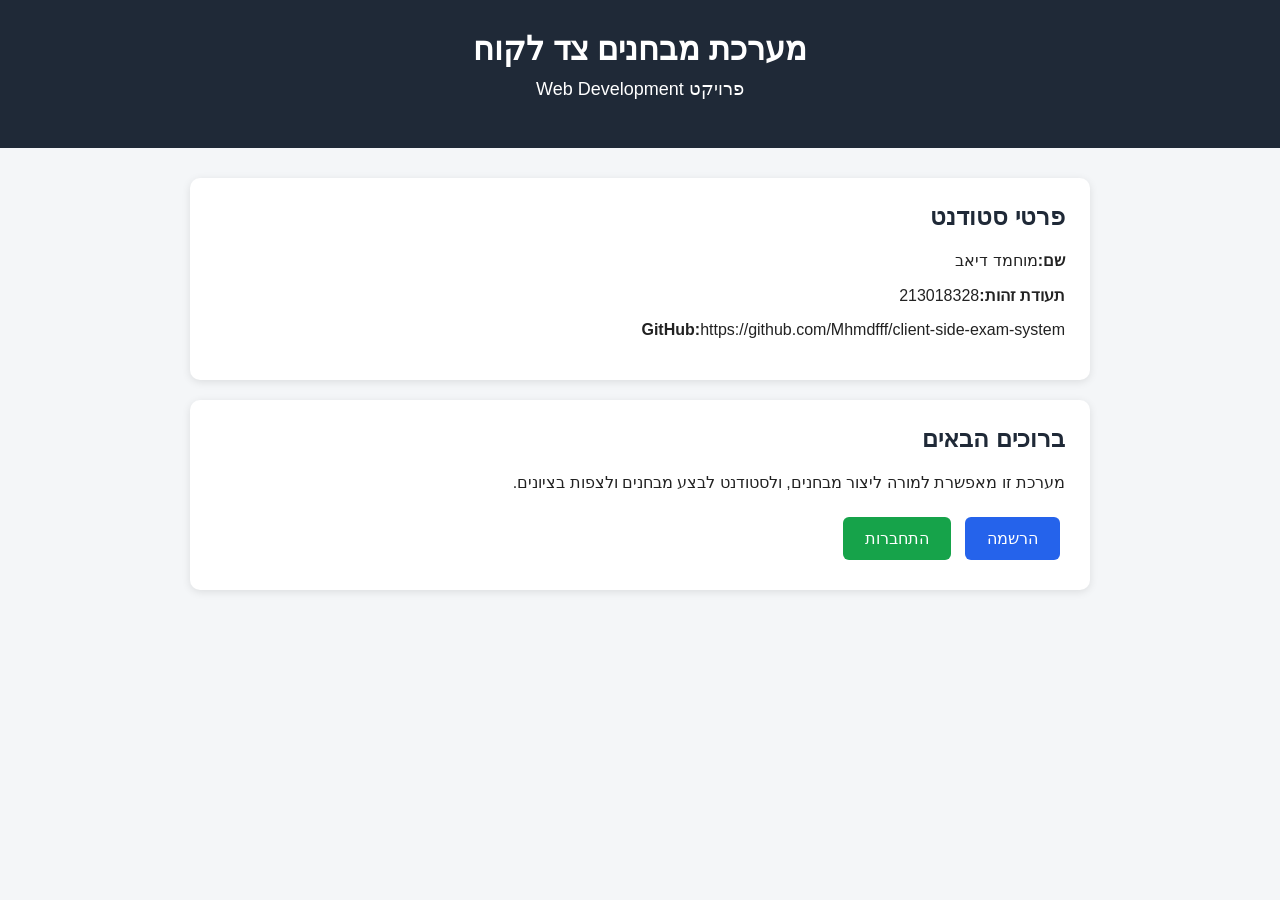
<file: index.html>
<!DOCTYPE html>
<html lang="he" dir="rtl">
<head>
  <meta charset="UTF-8">
  <meta name="viewport" content="width=device-width, initial-scale=1.0">
  <title>מערכת מבחנים צד לקוח</title>

  <link rel="stylesheet" href="css/style.css">
</head>
<body>

  <header class="main-header">
    <h1>מערכת מבחנים צד לקוח</h1>
    <p>פרויקט Web Development</p>
  </header>

  <main class="container">

    <section class="card">
      <h2>פרטי סטודנט</h2>
      <p><strong>שם:</strong>מוחמד דיאב</p>
      <p><strong>תעודת זהות:</strong>213018328</p>
      <p><strong>GitHub:</strong>https://github.com/Mhmdfff/client-side-exam-system</p>
    </section>

    <section class="card">
      <h2>ברוכים הבאים</h2>
      <p>
        מערכת זו מאפשרת למורה ליצור מבחנים, ולסטודנט לבצע מבחנים ולצפות בציונים.
      </p>

      <div class="buttons">
        <a href="register.html" class="btn">הרשמה</a>
        <a href="login.html" class="btn btn-secondary">התחברות</a>
      </div>
    </section>

  </main>

  <script type="module" src="js/app.js"></script>
</body>
</html>
</file>
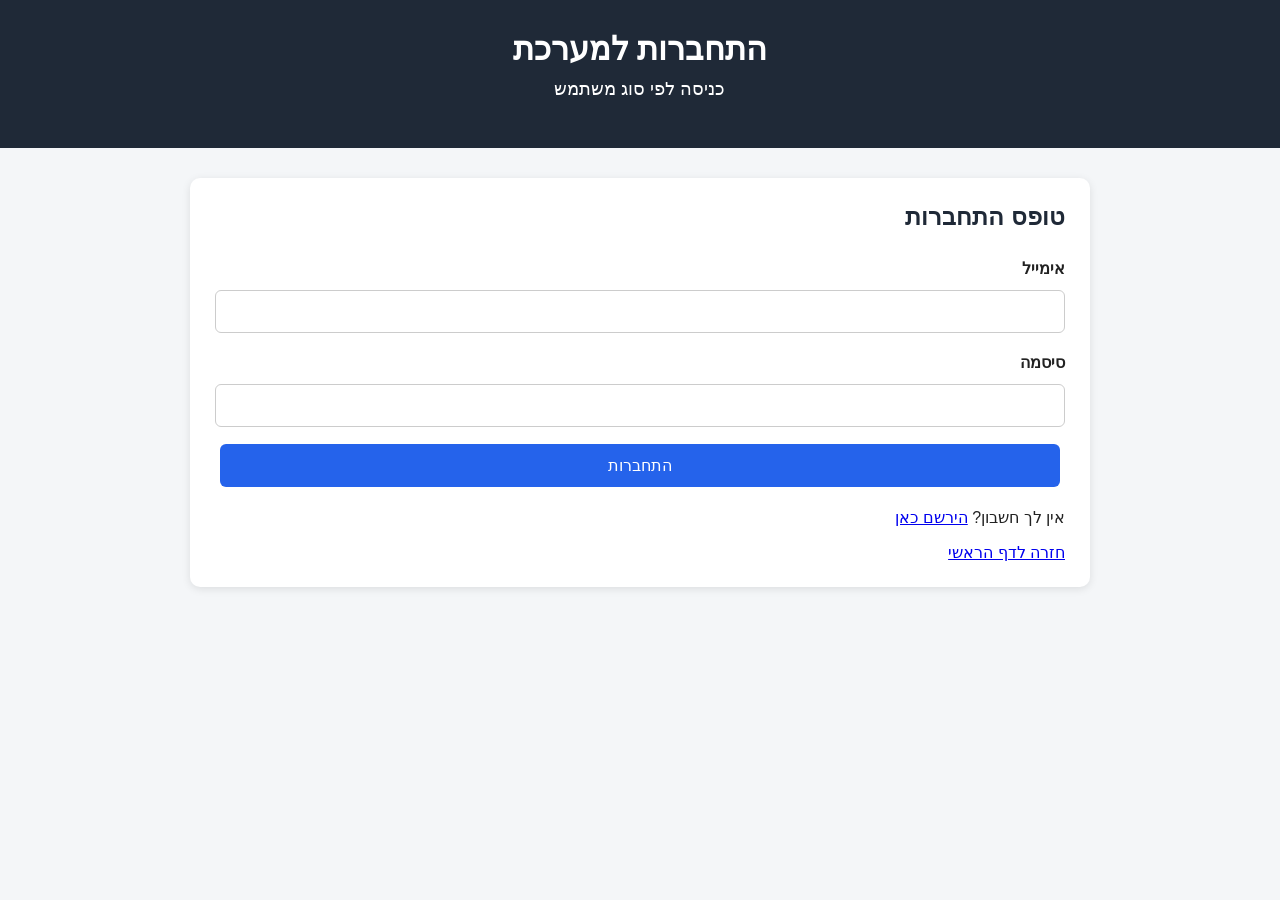
<file: exam-details.html>
<!DOCTYPE html>
<html lang="he" dir="rtl">
<head>
  <meta charset="UTF-8">
  <meta name="viewport" content="width=device-width, initial-scale=1.0">
  <title>פרטי מבחן</title>
  <link rel="stylesheet" href="css/style.css">
</head>
<body>

  <header class="main-header">
    <h1>פרטי מבחן</h1>
    <p>ניהול מבחן ושאלות</p>
  </header>

  <main class="container">

    <section class="card">
      <h2>מידע כללי</h2>

      <form id="editExamForm">
        <label>ID מבחן</label>
        <input type="text" id="examId" disabled>

        <label>שם המבחן</label>
        <input type="text" id="examTitle" required>

        <label>תיאור</label>
        <textarea id="examDescription" required></textarea>

        <label>קטגוריה</label>
        <input type="text" id="examCategory" required>

        <label>קוד למציאת מבחן</label>
        <input type="text" id="examCode" required>

        <label>משך זמן בדקות</label>
        <input type="number" id="examDuration" min="1" required>

        <button type="submit" class="btn">שמור שינויים</button>
        <a href="teacher-dashboard.html" class="btn btn-secondary">חזרה לדף מורה</a>
      </form>
    </section>

    <section class="card">
      <h2>הוספת שאלה</h2>

      <form id="addQuestionForm">
        <label>טקסט השאלה</label>
        <textarea id="questionText" required></textarea>

        <label>תשובה 1</label>
        <input type="text" id="option1" required>

        <label>תשובה 2</label>
        <input type="text" id="option2" required>

        <label>תשובה 3</label>
        <input type="text" id="option3" required>

        <label>תשובה 4</label>
        <input type="text" id="option4" required>

        <label>התשובה הנכונה</label>
        <select id="correctAnswer" required>
          <option value="0">תשובה 1</option>
          <option value="1">תשובה 2</option>
          <option value="2">תשובה 3</option>
          <option value="3">תשובה 4</option>
        </select>

        <button type="submit" class="btn">הוסף שאלה</button>
      </form>
    </section>

    <section class="card">
      <h2>שאלות המבחן</h2>
      <div id="questionsList"></div>
    </section>
    <section class="card">
      <h2>תוצאות תלמידים</h2>
      <div id="examResultsList"></div>
    </section>
  </main>

  <script type="module" src="js/examDetails.js"></script>
</body>
</html>
</file>
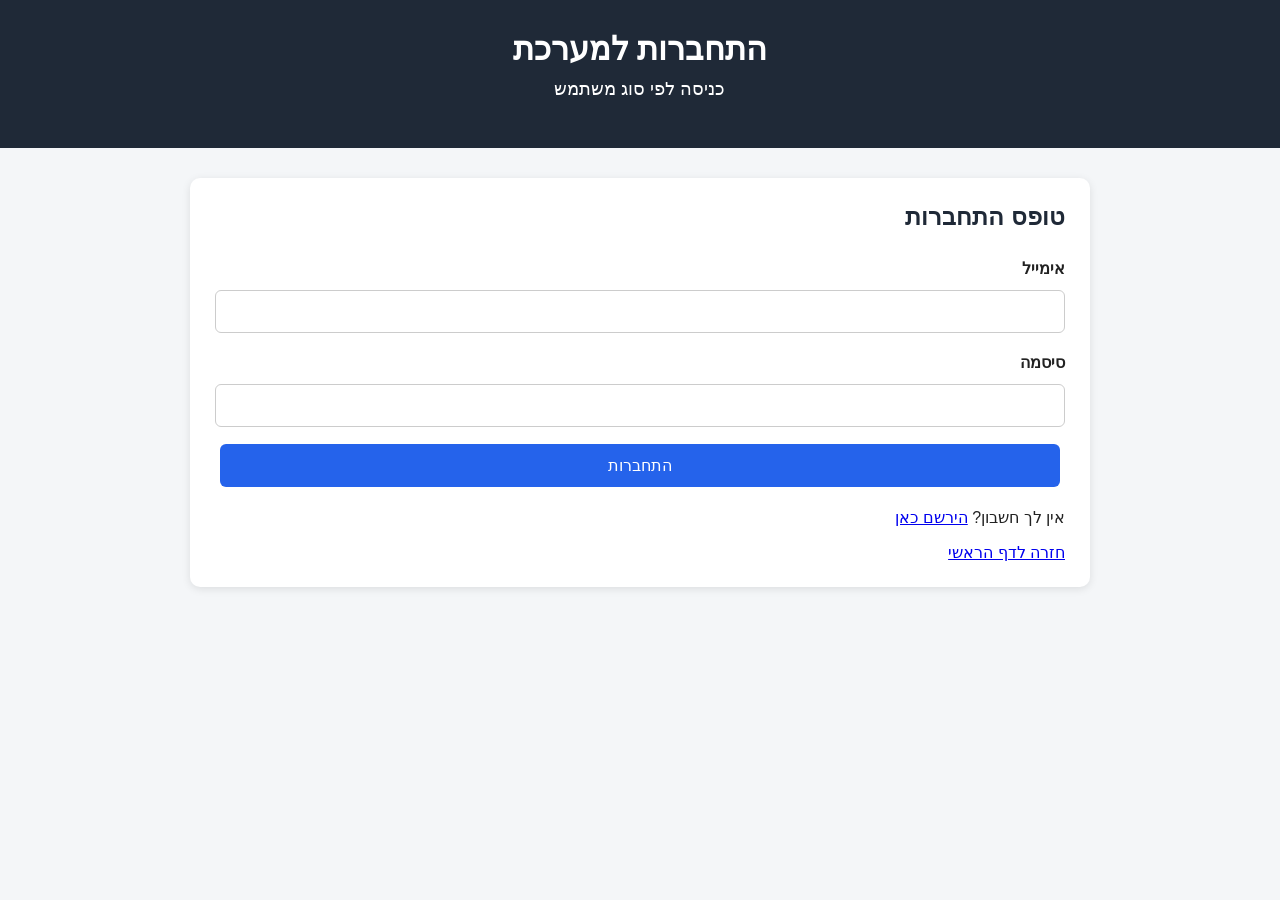
<file: login.html>
<!DOCTYPE html>
<html lang="he" dir="rtl">
<head>
  <meta charset="UTF-8">
  <meta name="viewport" content="width=device-width, initial-scale=1.0">
  <title>התחברות</title>
  <link rel="stylesheet" href="css/style.css">
</head>
<body>

  <header class="main-header">
    <h1>התחברות למערכת</h1>
    <p>כניסה לפי סוג משתמש</p>
  </header>

  <main class="container">
    <section class="card">
      <h2>טופס התחברות</h2>

      <form id="loginForm" autocomplete="off">
        <label>אימייל</label>
        <input type="email" id="email" required autocomplete="off" value="">

        <label>סיסמה</label>
        <input type="password" id="password" required autocomplete="new-password" value="">

        <button type="submit" class="btn">התחברות</button>
      </form>

      <p>
        אין לך חשבון?
        <a href="register.html">הירשם כאן</a>
      </p>

      <a href="index.html">חזרה לדף הראשי</a>
    </section>
  </main>

  <script type="module" src="js/auth.js"></script>
</body>
</html>
</file>
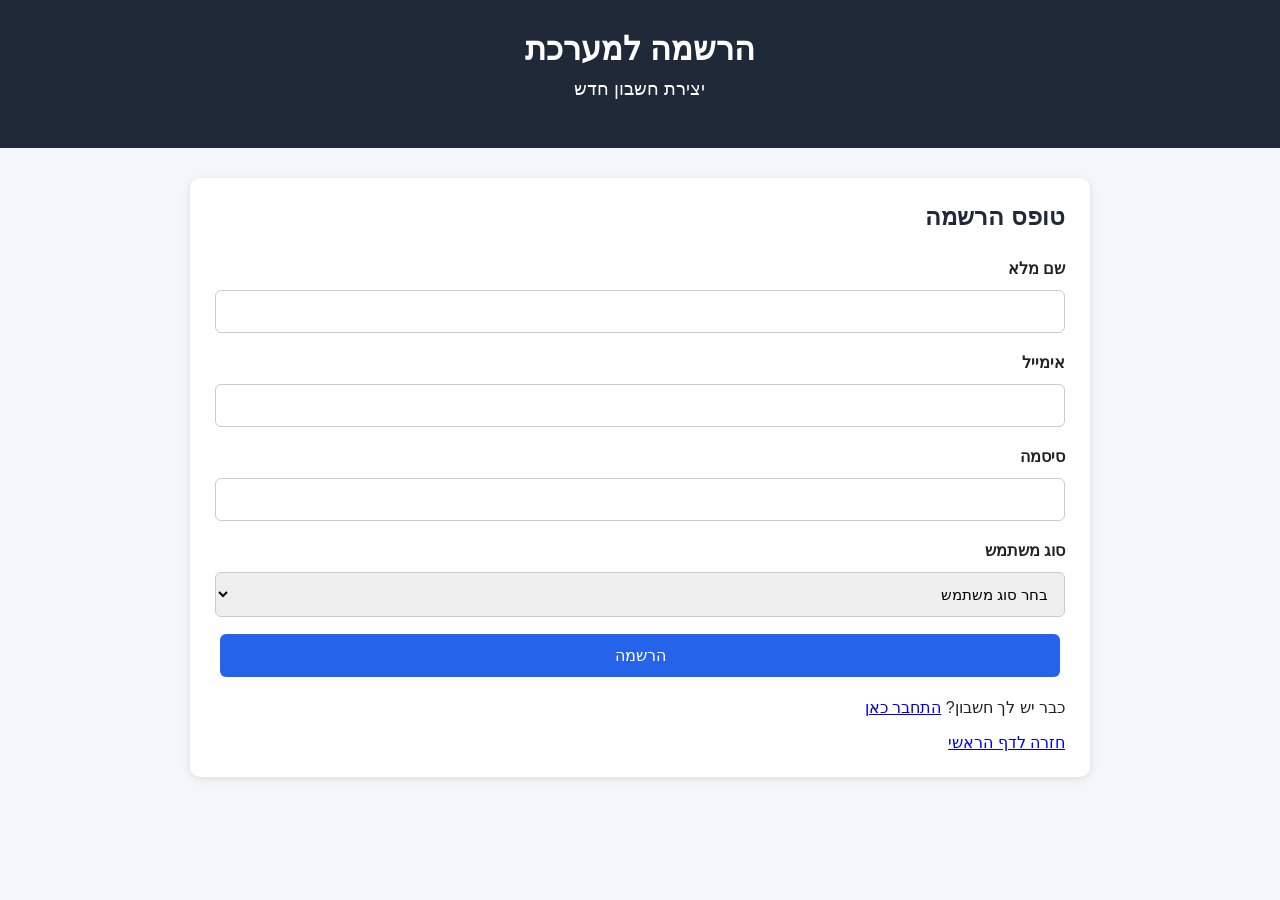
<file: register.html>
<!DOCTYPE html>
<html lang="he" dir="rtl">
<head>
  <meta charset="UTF-8">
  <meta name="viewport" content="width=device-width, initial-scale=1.0">
  <title>הרשמה</title>
  <link rel="stylesheet" href="css/style.css">
</head>
<body>

  <header class="main-header">
    <h1>הרשמה למערכת</h1>
    <p>יצירת חשבון חדש</p>
  </header>

  <main class="container">
    <section class="card">
      <h2>טופס הרשמה</h2>

      <form id="registerForm">
        <label>שם מלא</label>
        <input type="text" id="name" required>

        <label>אימייל</label>
        <input type="email" id="email" required>

        <label>סיסמה</label>
        <input type="password" id="password" required minlength="4">

        <label>סוג משתמש</label>
        <select id="role" required>
          <option value="">בחר סוג משתמש</option>
          <option value="teacher">מורה</option>
          <option value="student">סטודנט</option>
        </select>

        <button type="submit" class="btn">הרשמה</button>
      </form>

      <p>
        כבר יש לך חשבון?
        <a href="login.html">התחבר כאן</a>
      </p>

      <a href="index.html">חזרה לדף הראשי</a>
    </section>
  </main>

  <script type="module" src="js/auth.js"></script>
</body>
</html>
</file>
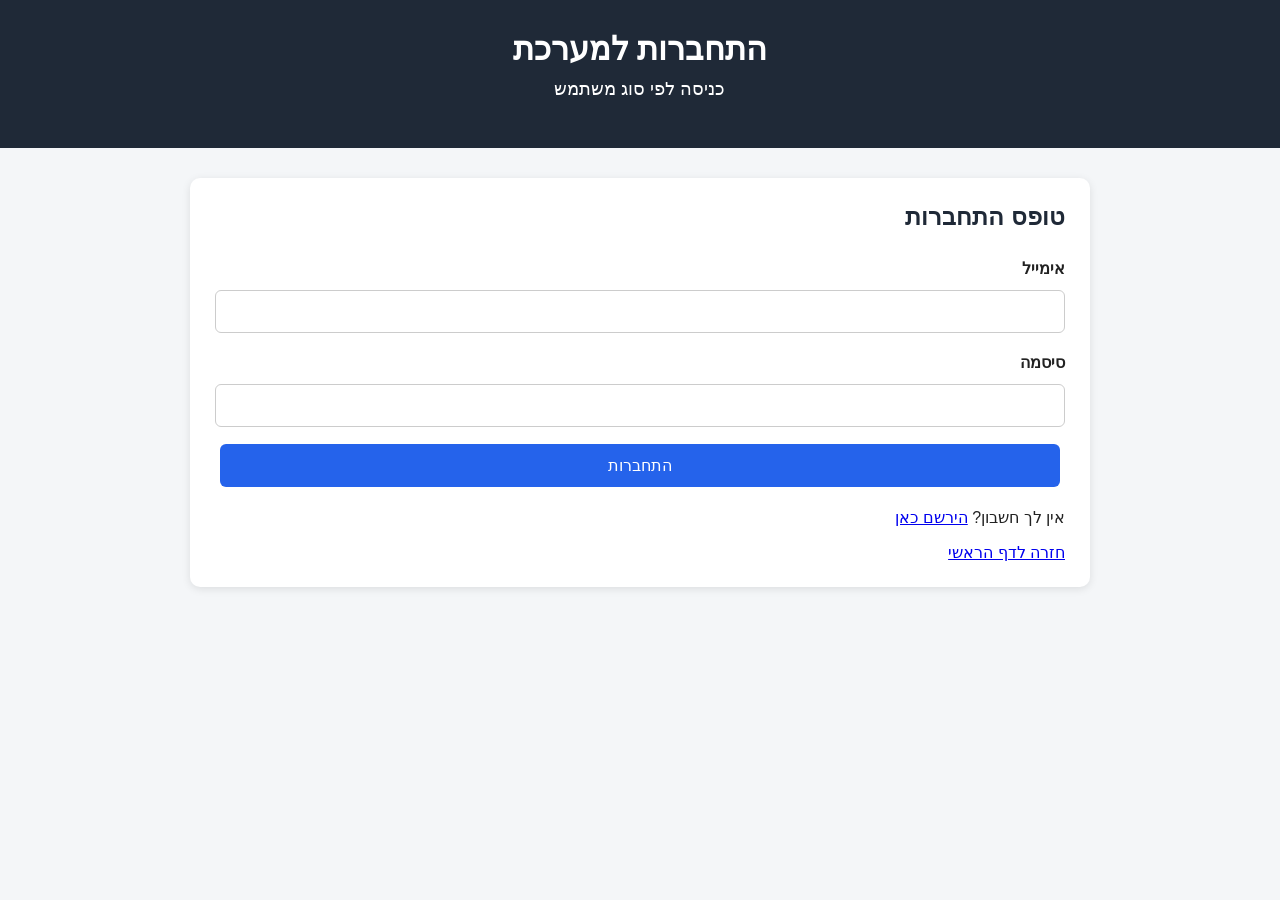
<file: search-exam.html>
<!DOCTYPE html>
<html lang="he" dir="rtl">
<head>
  <meta charset="UTF-8">
  <meta name="viewport" content="width=device-width, initial-scale=1.0">
  <title>חיפוש מבחן</title>
  <link rel="stylesheet" href="css/style.css">
</head>
<body>

  <header class="main-header">
    <h1>חיפוש מבחן</h1>
    <p>חיפוש לפי שם מבחן, קוד מבחן או קטגוריה</p>
  </header>

  <main class="container">

    <section class="card">
      <h2>חפש מבחן</h2>

      <form id="searchExamForm">
        <label>שם / קוד / קטגוריה</label>
        <input type="text" id="searchInput" placeholder="לדוגמה: JS101 או JavaScript" required>

        <button type="submit" class="btn">חפש</button>
        <a href="student-dashboard.html" class="btn btn-secondary">חזרה לדף סטודנט</a>
      </form>
    </section>

    <section class="card">
      <h2>תוצאות חיפוש</h2>
      <div id="searchResults"></div>
    </section>

  </main>

  <script type="module" src="js/searchExam.js"></script>
</body>
</html>
</file>
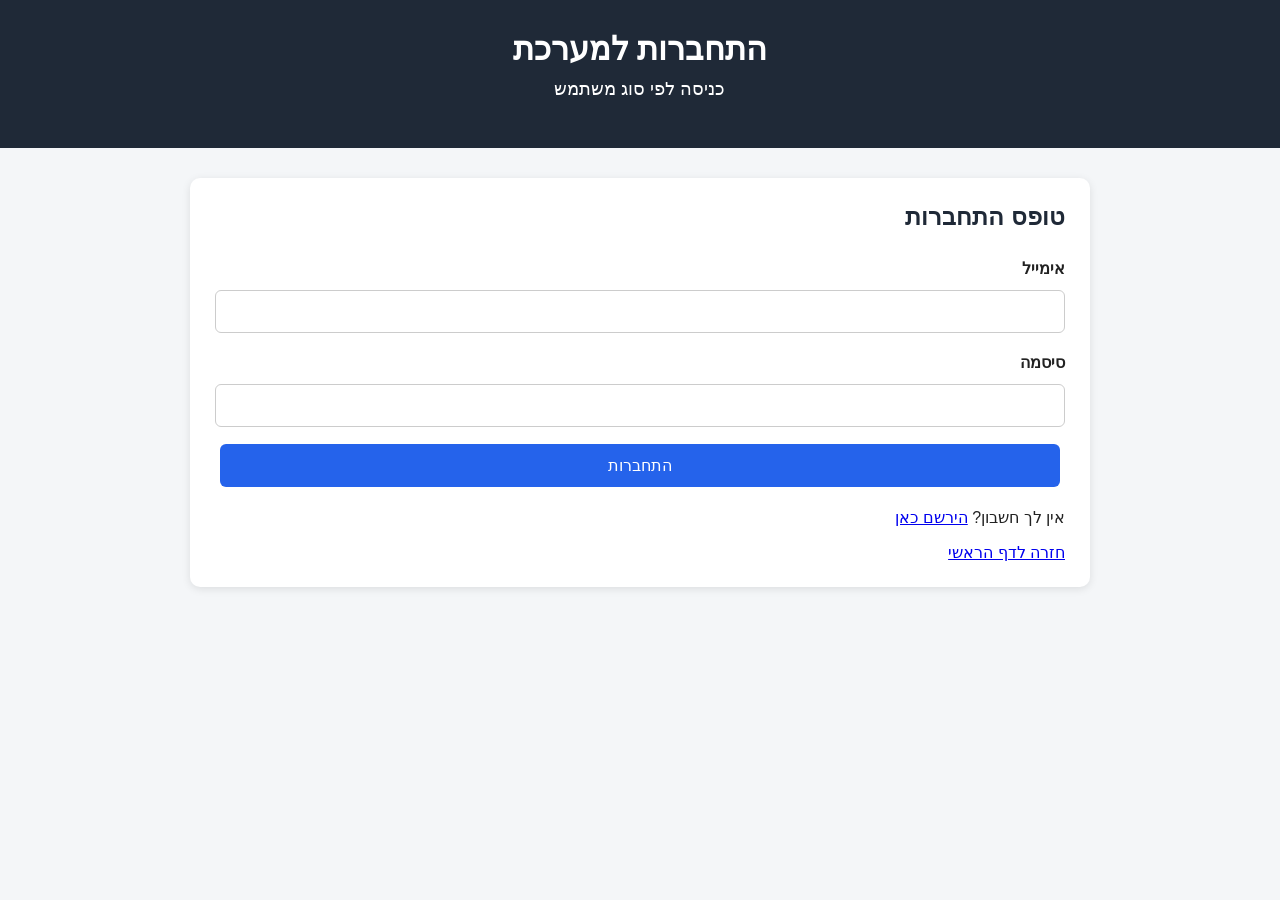
<file: student-dashboard.html>
<!DOCTYPE html>
<html lang="he" dir="rtl">
<head>
  <meta charset="UTF-8">
  <meta name="viewport" content="width=device-width, initial-scale=1.0">
  <title>דף סטודנט</title>
  <link rel="stylesheet" href="css/style.css">
</head>
<body>

  <header class="main-header">
    <h1>דף ראשי לסטודנט</h1>
    <p>מבחנים וציונים</p>
  </header>

  <main class="container">

    <section class="card">
      <h2>ברוך הבא, <span id="studentName"></span></h2>
      <p>כאן ניתן לחפש מבחנים, לבצע מבחנים ולראות ציונים.</p>

      <a href="search-exam.html" class="btn">חיפוש מבחן</a>
      <button id="logoutBtn" class="btn btn-danger">התנתקות</button>
    </section>

    <section class="card">
      <h2>ממוצע ציונים</h2>
      <p id="averageGrade">עדיין אין ציונים.</p>
    </section>

    <section class="card">
      <h2>היסטוריית מבחנים</h2>
      <div id="studentResultsList"></div>
    </section>

  </main>

  <script type="module" src="js/studentDashboard.js"></script>
</body>
</html>
</file>
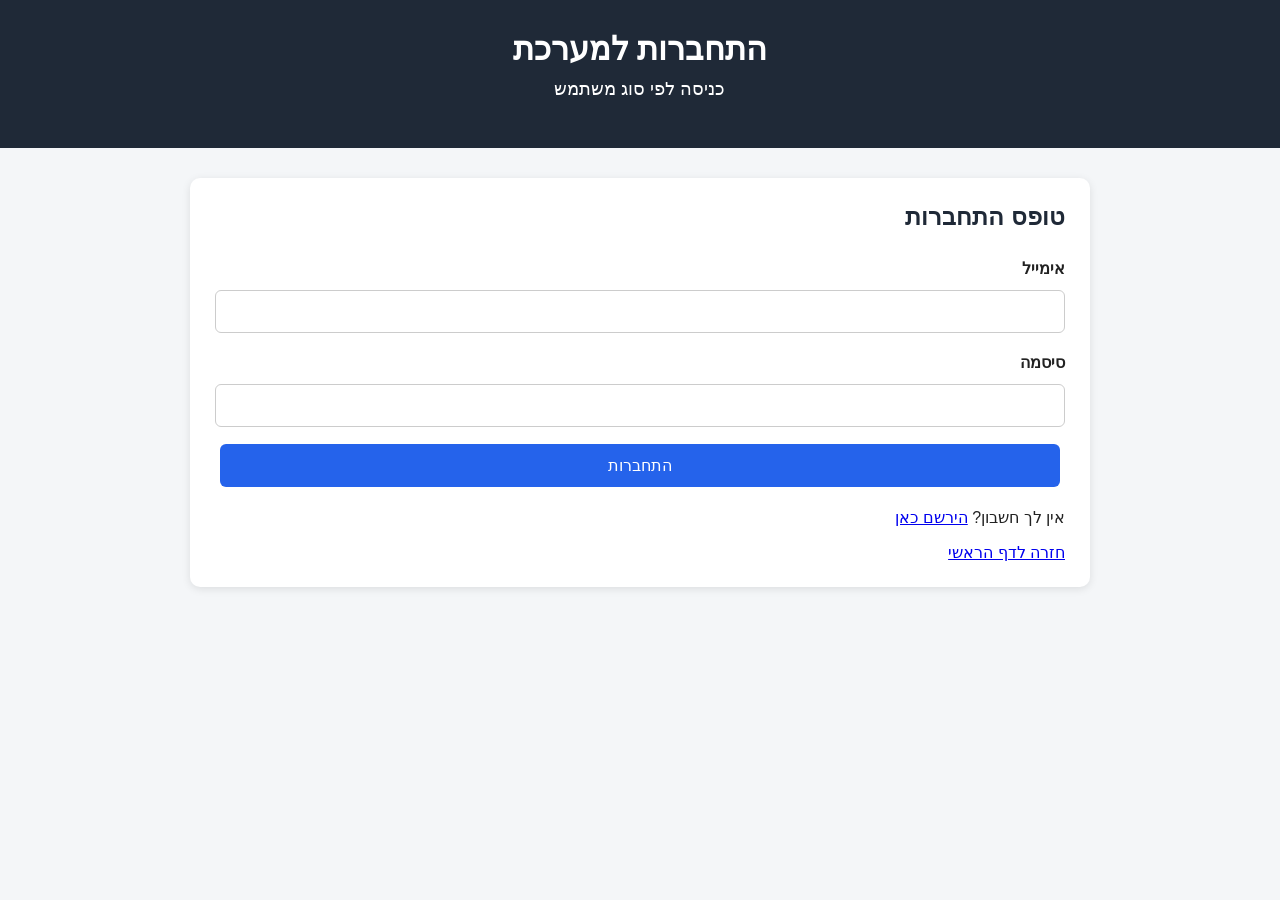
<file: take-exam.html>
<!DOCTYPE html>
<html lang="he" dir="rtl">
<head>
  <meta charset="UTF-8">
  <meta name="viewport" content="width=device-width, initial-scale=1.0">
  <title>ביצוע מבחן</title>
  <link rel="stylesheet" href="css/style.css">
</head>
<body>

  <header class="main-header">
    <h1>ביצוע מבחן</h1>
    <p>ענה על השאלות ושלח את המבחן</p>
  </header>

  <main class="container">

    <section class="card">
      <h2 id="examTitle"></h2>
      <p id="examDescription"></p>

      <p><strong>קטגוריה:</strong> <span id="examCategory"></span></p>
      <p><strong>קוד מבחן:</strong> <span id="examCode"></span></p>
      <p><strong>משך זמן:</strong> <span id="examDuration"></span> דקות</p>
      <p class="timer-box">
      <strong>זמן שנותר:</strong>
      <span id="timerDisplay">--:--</span>
      </p>
    </section>

    <section class="card">
      <h2>שאלות המבחן</h2>

      <form id="takeExamForm">
        <div id="questionsContainer"></div>

        <button type="submit" class="btn">סיום ושליחת מבחן</button>
        <a href="search-exam.html" class="btn btn-secondary">חזרה לחיפוש</a>
      </form>
    </section>

    <section class="card" id="resultCard" style="display: none;">
      <h2>תוצאה</h2>
      <p id="resultText"></p>
      <a href="student-dashboard.html" class="btn">חזרה לדף סטודנט</a>
    </section>

  </main>

  <script type="module" src="js/takeExam.js"></script>
</body>
</html>
</file>
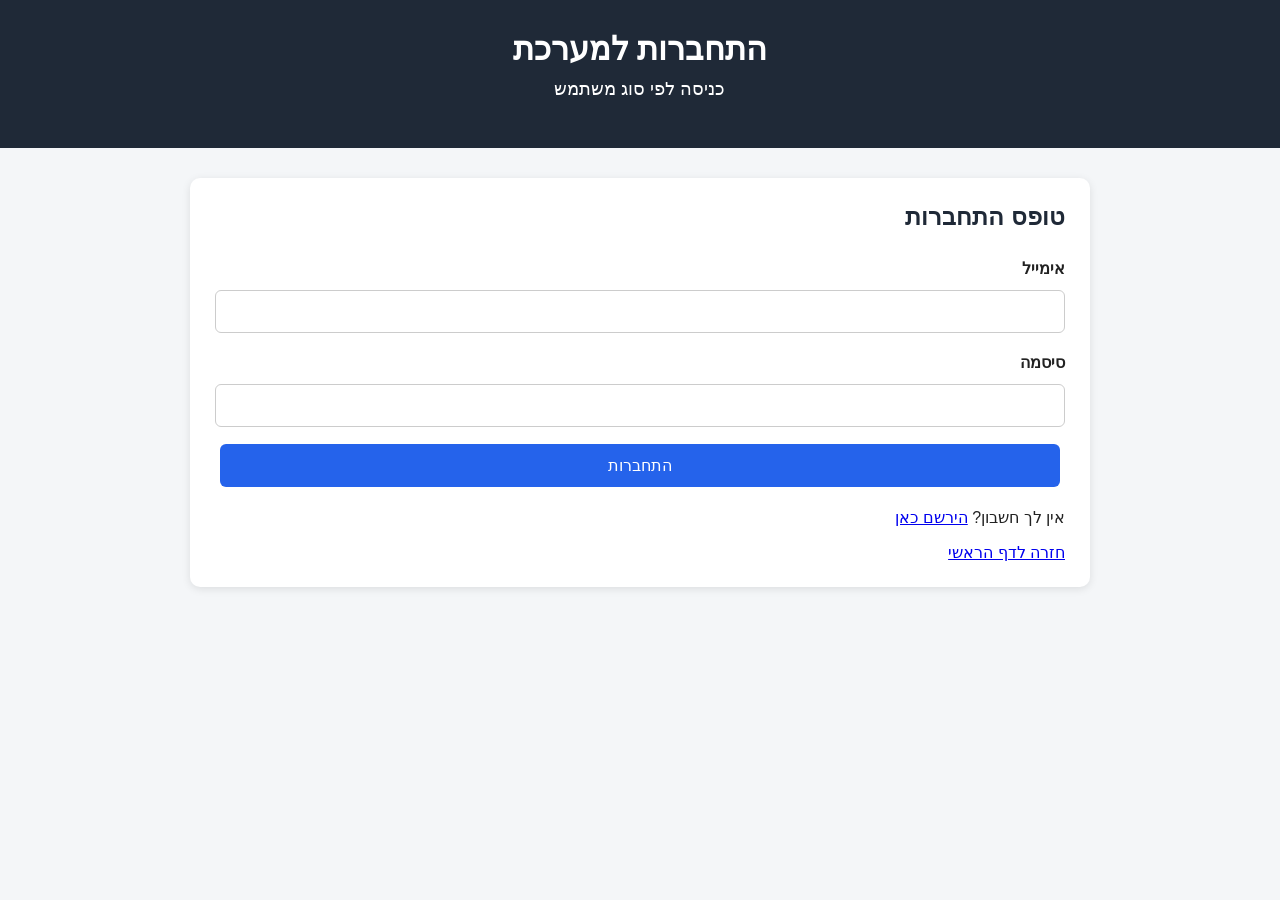
<file: teacher-dashboard.html>
<!DOCTYPE html>
<html lang="he" dir="rtl">
<head>
  <meta charset="UTF-8">
  <meta name="viewport" content="width=device-width, initial-scale=1.0">
  <title>דף מורה</title>
  <link rel="stylesheet" href="css/style.css">
</head>
<body>

  <header class="main-header">
    <h1>דף ראשי למורה</h1>
    <p>ניהול מבחנים</p>
  </header>

  <main class="container">

    <section class="card">
      <h2>ברוך הבא, <span id="teacherName"></span></h2>
      <p>כאן ניתן ליצור מבחנים, לצפות במבחנים קיימים ולנהל אותם.</p>

      <button id="logoutBtn" class="btn btn-danger">התנתקות</button>
    </section>

    <section class="card">
      <h2>יצירת מבחן חדש</h2>

      <form id="createExamForm">
        <label>שם המבחן</label>
        <input type="text" id="examTitle" required>

        <label>תיאור המבחן</label>
        <textarea id="examDescription" required></textarea>

        <label>קטגוריה</label>
        <input type="text" id="examCategory" placeholder="לדוגמה: JavaScript" required>

        <label>קוד למציאת מבחן</label>
        <input type="text" id="examCode" placeholder="לדוגמה: JS101" required>

        <label>משך זמן בדקות</label>
        <input type="number" id="examDuration" min="1" required>

        <button type="submit" class="btn">צור מבחן</button>
      </form>
    </section>

    <section class="card">
      <h2>המבחנים שלי</h2>
      <div id="teacherExamsList"></div>
    </section>

  </main>

  <script type="module" src="js/teacherDashboard.js"></script>
</body>
</html>
</file>
<file: css/style.css>
* {
  box-sizing: border-box;
}

body {
  margin: 0;
  font-family: Arial, sans-serif;
  background-color: #f4f6f8;
  color: #222;
}

.main-header {
  background-color: #1f2937;
  color: white;
  text-align: center;
  padding: 30px;
}

.main-header h1 {
  margin: 0;
  font-size: 32px;
}

.main-header p {
  margin-top: 10px;
  font-size: 18px;
}

.container {
  width: 90%;
  max-width: 900px;
  margin: 30px auto;
}

.card {
  background-color: white;
  padding: 25px;
  margin-bottom: 20px;
  border-radius: 10px;
  box-shadow: 0 2px 8px rgba(0, 0, 0, 0.1);
}

.card h2 {
  margin-top: 0;
  color: #1f2937;
}

.buttons {
  margin-top: 20px;
}

.btn {
  display: inline-block;
  padding: 12px 22px;
  margin: 5px;
  background-color: #2563eb;
  color: white;
  text-decoration: none;
  border-radius: 6px;
  border: none;
  cursor: pointer;
  font-size: 16px;
}

.btn:hover {
  background-color: #1d4ed8;
}

.btn-secondary {
  background-color: #16a34a;
}

.btn-secondary:hover {
  background-color: #15803d;
}
form {
  display: flex;
  flex-direction: column;
  gap: 12px;
}

label {
  font-weight: bold;
  margin-top: 8px;
}

input,
select,
textarea {
  padding: 12px;
  border: 1px solid #ccc;
  border-radius: 6px;
  font-size: 15px;
}

input:focus,
select:focus,
textarea:focus {
  outline: none;
  border-color: #2563eb;
}

.btn-danger {
  background-color: #dc2626;
}

.btn-danger:hover {
  background-color: #b91c1c;
}
.exam-card {
  background-color: #f9fafb;
  border: 1px solid #ddd;
  padding: 18px;
  margin-bottom: 15px;
  border-radius: 8px;
}

.exam-card h3 {
  margin-top: 0;
  color: #2563eb;
}
.question-card {
  background-color: #f9fafb;
  border: 1px solid #ddd;
  padding: 18px;
  margin-bottom: 15px;
  border-radius: 8px;
}

.question-card h3 {
  margin-top: 0;
  color: #16a34a;
}

.correct-answer {
  color: #16a34a;
  font-weight: bold;
}
.answer-option {
  display: block;
  background-color: white;
  padding: 10px;
  margin: 8px 0;
  border: 1px solid #ddd;
  border-radius: 6px;
  cursor: pointer;
}

.answer-option:hover {
  background-color: #eef2ff;
}

.answer-option input {
  margin-left: 8px;
}
.result-card {
  background-color: #ddd;
  border: 1px solid #000000;
  padding: 18px;
  margin-bottom: 15px;
  border-radius: 8px;
}

.result-card h3 {
  margin-top: 0;
  color: #7c3aed;
}

#averageGrade {
  font-size: 20px;
  line-height: 1.8;
}
.timer-box {
  background-color: #fee2e2;
  color: #991b1b;
  padding: 12px;
  border-radius: 8px;
  font-size: 20px;
  font-weight: bold;
  display: inline-block;
}
</file>
